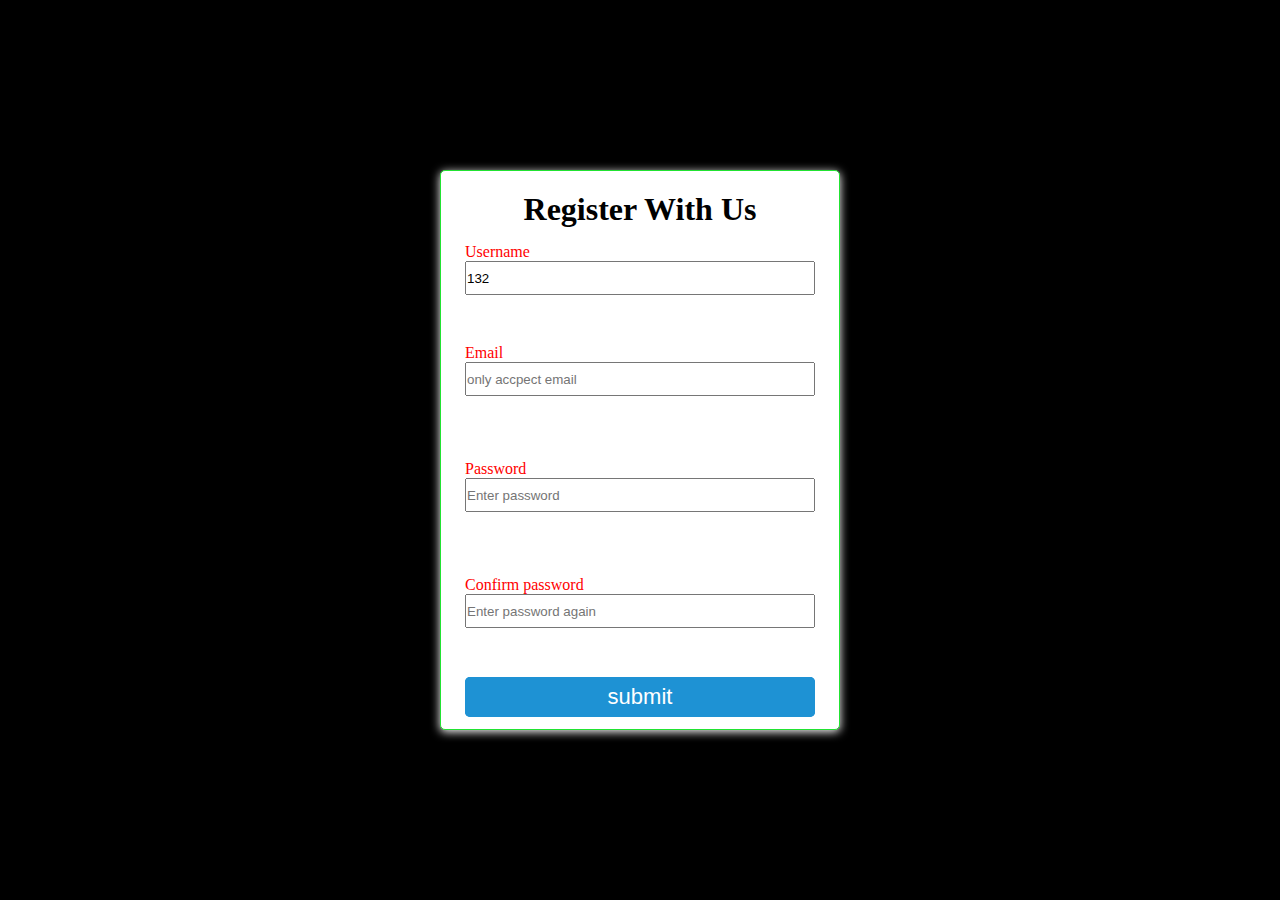
<file: form_validator/index.html>
<!DOCTYPE html>
<html lang="en">

<head>
    <meta charset="UTF-8">
    <meta name="viewport" content="width=device-width, initial-scale=1.0">
    <title>form_validator</title>
    <link rel="stylesheet" href="./styles.css">
</head>

<body>
    <div class="form">
        <h1>Register With Us</h1>
        <form id="myForm">
            <div class="user">
                <label for="Username">Username</label>
                <input type="text" name="Username" placeholder="Enter username" id="Username" value="132">
                <small id="message"></small>
            </div>
            <br>
            <div class="Email">
                <label for="Email">Email</label>
                <input type="text" name="Email" placeholder="only accpect email" id="Email">
                <small id="emailMessage"></small>
            </div>
            <br>
            <div class="Password">
                <label for="Password">Password</label>
                <input type="password" name="Password" placeholder="Enter password" id="Password">
                <small id="passwordMessage"></small>
            </div>
            <br>
            <div class="Confirm">
                <label for="Confirm_password">Confirm password</label>
                <input type="password" name="Confirm_password" placeholder="Enter password again" id="Confirm_password">
                <small id="passwordCheck"></small>
            </div>
            <br>
            <div class="submit">
                <button type="submit">submit</button>
            </div>
    </div>
    </from>
    <script src="app.js"></script>
</body>

</html>
</file>
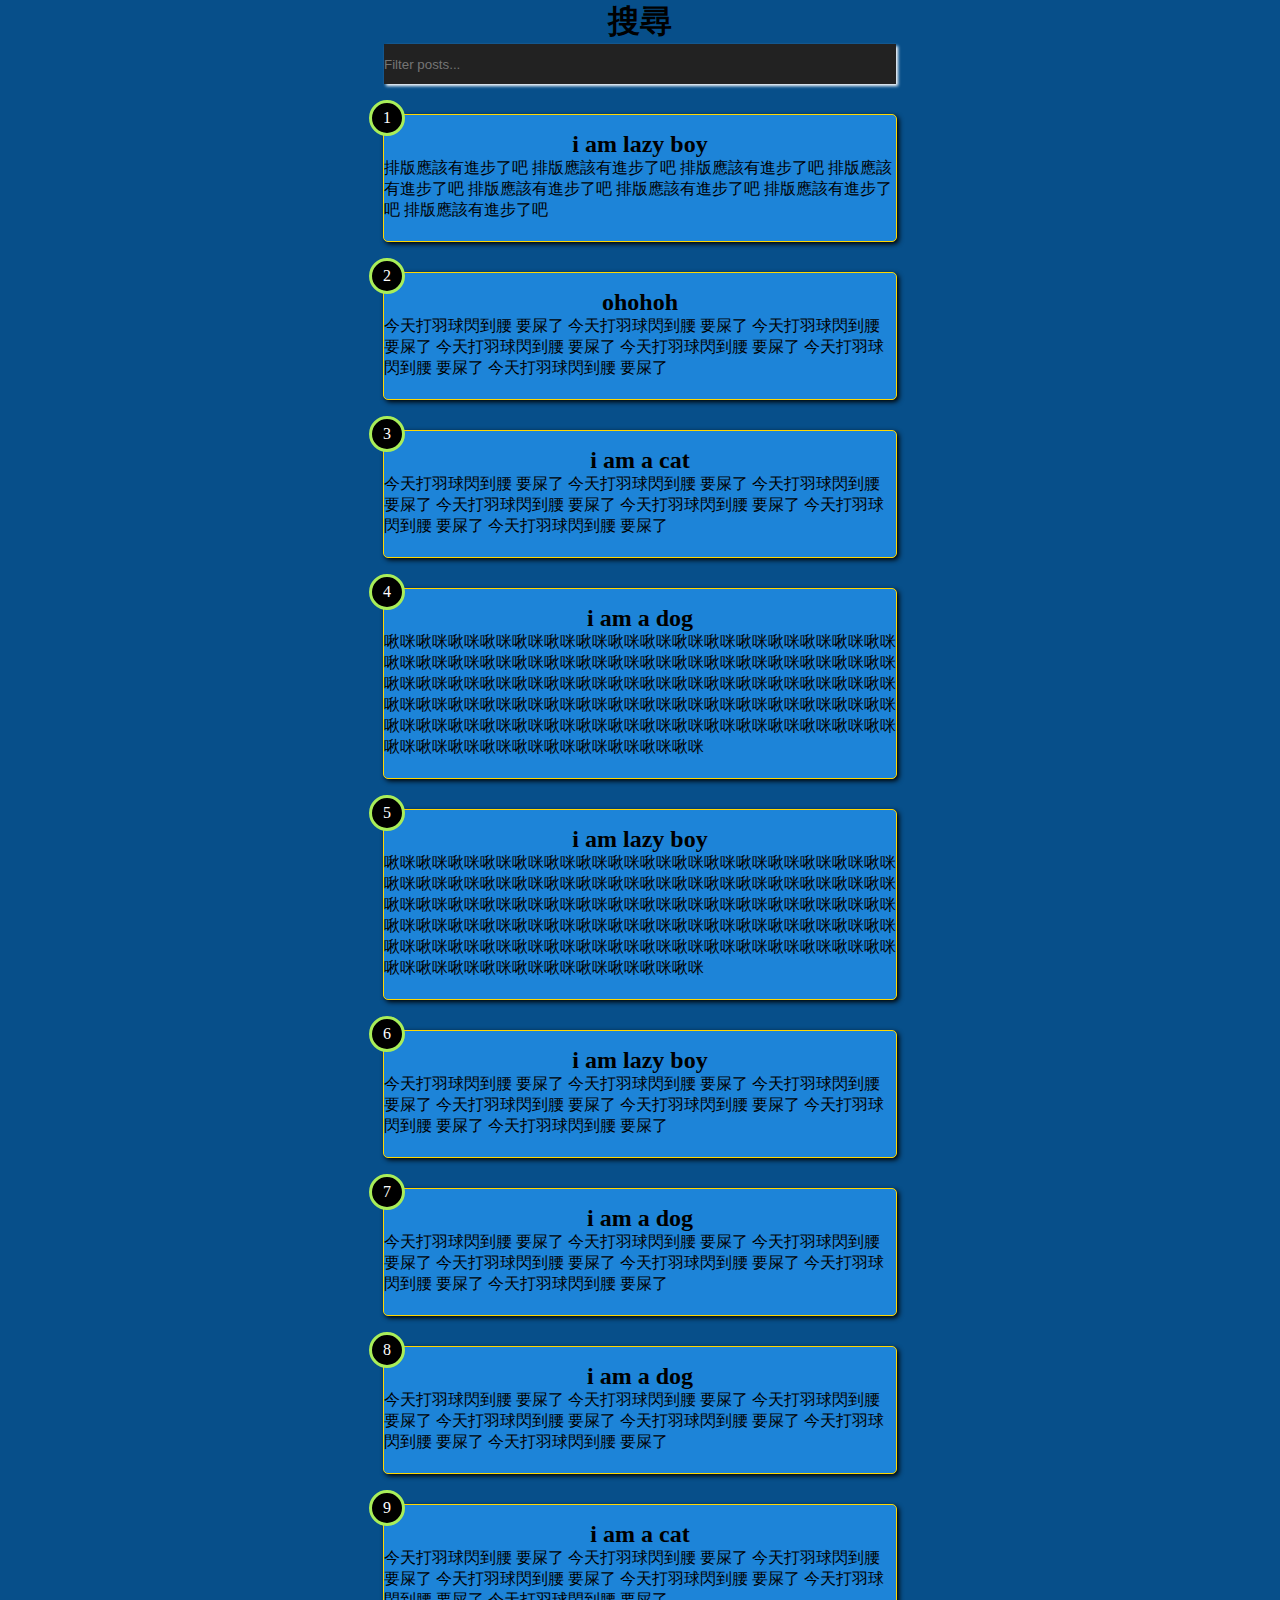
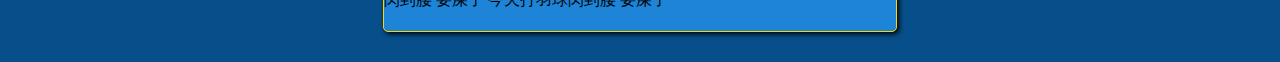
<file: Infinite_scroll/index.html>
<!DOCTYPE html>
<html lang="en">

<head>
    <meta charset="UTF-8" />
    <meta name="viewport" content="width=device-width, initial-scale=1.0">
    <link rel="stylesheet" href="style.css">
    <title>無限滾動</title>
</head>

<body>
    <h1>搜尋</h1>
    <div class="container">
        <input type="text" id="filter" class="filter" placeholder="Filter posts..." value="">
    </div>
    <div class="inside">
       
    </div>
    <div class="loading">
        <div class="point"></div>
        <div class="point"></div>
        <div class="point"></div>
    </div>
    <script src="app.js"></script>
</body>

</html>
</file>
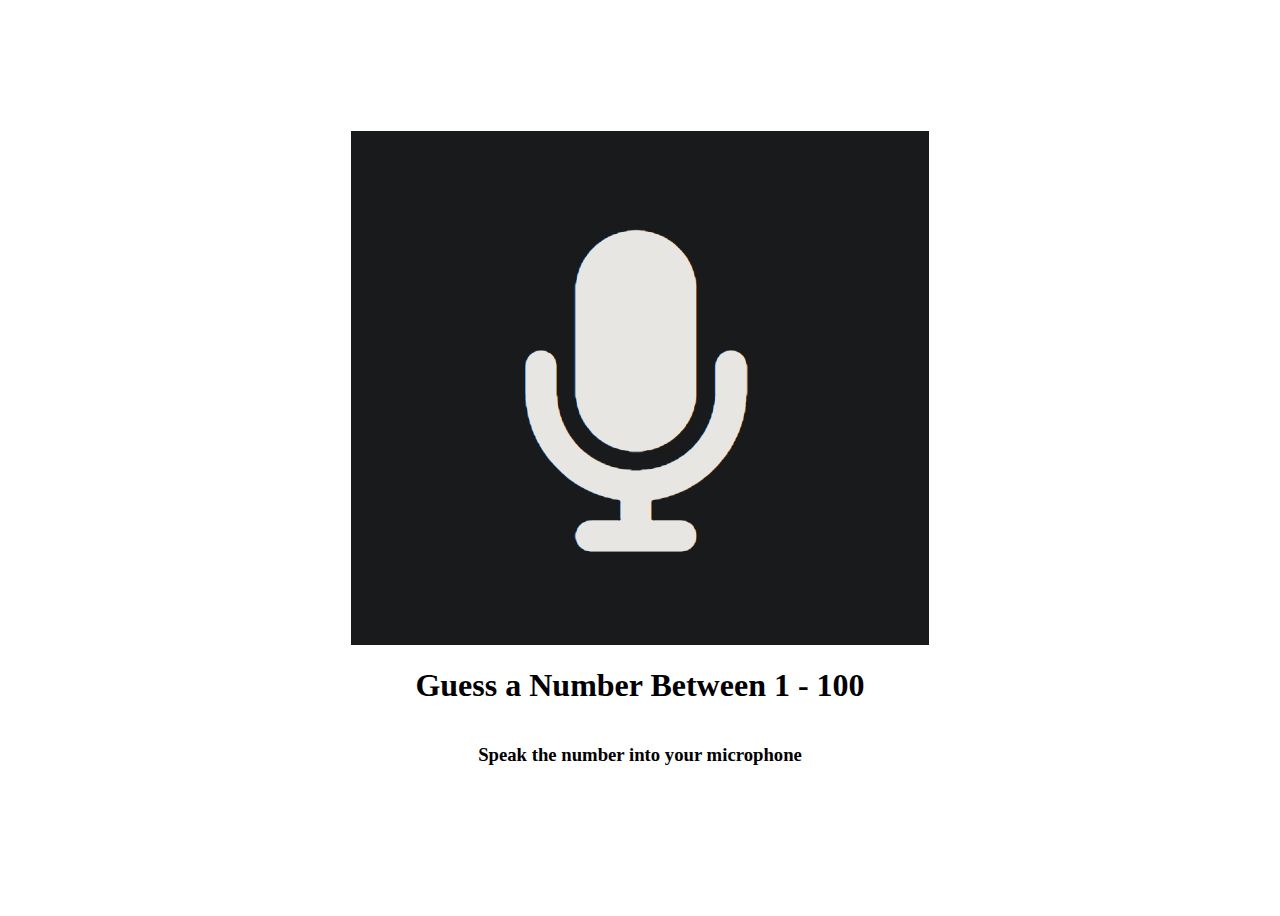
<file: speak_number_guessing/index.html>
<!DOCTYPE html>
<html lang="en">
<head>
    <meta charset="UTF-8">
    <meta name="viewport" content="width=device-width, initial-scale=1.0">
    <title>Document</title>
    <link rel="stylesheet" href="style.css"> 
</head>
<body class="main">
    <div class="container">
        <img src="mic.png" alt="speak">
        <h1>Guess a Number Between 1 - 100</h1>
        <h3 class="test">Speak the number into your microphone</h3>
        <div class="say">
            <h2 class="said"></h2>
            <div class="number"></div>
            <h3 class="hilow"></h3>
        </div>
    </div>
    <div class="end">
        <h2>恭喜答對</h2>
        <button class="restart">再玩一次</button>
    </div>
    <script src="app.js"></script>
</body>
</html>
</file>
<file: form_validator/styles.css>
* {
    margin: 0;
    padding: 0;
    list-style: none;
}

body {
    background-color: #000000;
    display: flex;
    justify-content: center;
    align-items: center;
    margin: 0;
    min-height: 100vh;
}

.form,
.user,
.Email,
.Password,
.Confirm { 
    display: flex;
    flex-direction: column;
}
.user,
.Email,
.Password,
.Confirm,
.submit
{
    margin: 20px auto;
    width: 350px;
    height: 58px;
    color: red;
}

.form {
    background-color: white;
    box-sizing: border-box;
    position: relative;
    align-items: center;
    margin: 30px 5px 30px 5px;
    width: 400px;
    height: 560px;
    border: 1px solid rgb(33, 226, 49);
    border-radius: 5px;
    box-shadow: 0 2px 10px rgb(252, 251, 251);;
}

#Username,
#Email,
#Password,
#Confirm_password {
    height: 30px;
}

.submit {
    display: flex;
    position: relative;
    justify-content: center;
    width: 350px;
    height: 40px;
    background-color: rgb(30, 146, 212);
    bottom: 15px;
    border-radius:5px;
}

button {
    background-color:  rgb(30, 146, 212);
    width: 100%;
    color: white;
    border: none;
    font-size: 22px;
    cursor: pointer;
    border-radius:5px;
}

h1 {
    color: rgb(0, 0, 0);
    position: relative;
    top:20px;
}
.user{
    bottom: -15px;
    position: relative;
}
.error {
    border: 2px solid red; /* 紅色邊框 */
  }
.sucess{
    border: 2px solid green;
}
.green-text {
    color: green;
}
</file>
<file: Infinite_scroll/style.css>
*{
    margin: 0;
    padding: 0;
    list-style: none;
}    
body{
    width: 100%;
    display: flex;
    flex-direction: column;
    align-items: center;
    justify-content: center;
    margin: 0;
    min-height: 100vh;
    background-color: rgb(7, 79, 138);
}
.circle{
    position: relative;
    display: flex;
    flex-direction: column;
    /* align-items: center; */
    width: 40vw;
    background-color: rgb(29, 132, 216);
    border: 1px solid gold;
    border-radius: 5px ;
    margin: 30px auto;
    box-shadow: 2px 2px 5px black;
}
.container{
    display: flex;
    width: 40vw;
    height: 40px;
    background-color: rgb(34, 34, 34);
    box-shadow: 2px 2px 3px white;
}
.filter{
    color: white;
    width: 40vw;
    border: none;
    background-color: rgb(34, 34, 34);
}

.number{
    position: relative;
    display: flex;
    justify-content: center;
    align-items: center;
    width: 30px;
    height: 30PX;
    border: 3px solid rgb(169, 238, 89);
    border-radius: 50%;
    background-color: black;
    left: -15px;
    top: -15px;
    color: white;
}
.info{
    position: relative;
    display: flex;
    flex-direction: column;
    align-items: center;
    bottom: 20px;
    
}
.loading{
    opacity: 0;
	display: flex;
	position: fixed;
	bottom: 50px;
	transition: opacity .3s ease-in;     
}
.show {
	opacity: 1;
}
.point{
    margin: 0px 5px;
    width: 10px;
    height: 10px;
    background-color: black;
    border-radius: 50%;
    animation: jump .5s ease-in infinite;
}
.point:nth-of-type(2) {
	animation-delay: 0.1s;
}

.point:nth-of-type(3) {
	animation-delay: 0.2s;
}
@keyframes jump{
    0%{
		transform: translateY(0);
	}
	50% {
		transform: translateY(-10px);
	}
}
</file>
<file: speak_number_guessing/style.css>
i{
    transform: scale(20,20);
}
body{
    display: flex;
    flex-direction: column;
    align-items: center;
    justify-content: center;
    height: 100vh;
}
.container{
    display: flex;
    flex-direction: column;
    align-items: center;
    justify-content: center;
}
.say{
    display: none;
    flex-direction: column;
    font-size: 30px;
    text-align: center;
}
.number{
    border: 1px solid #fff;
    padding: 15px;
}
.end{
    display: none;
    flex-direction: column;
    text-align: center;
}
</file>
